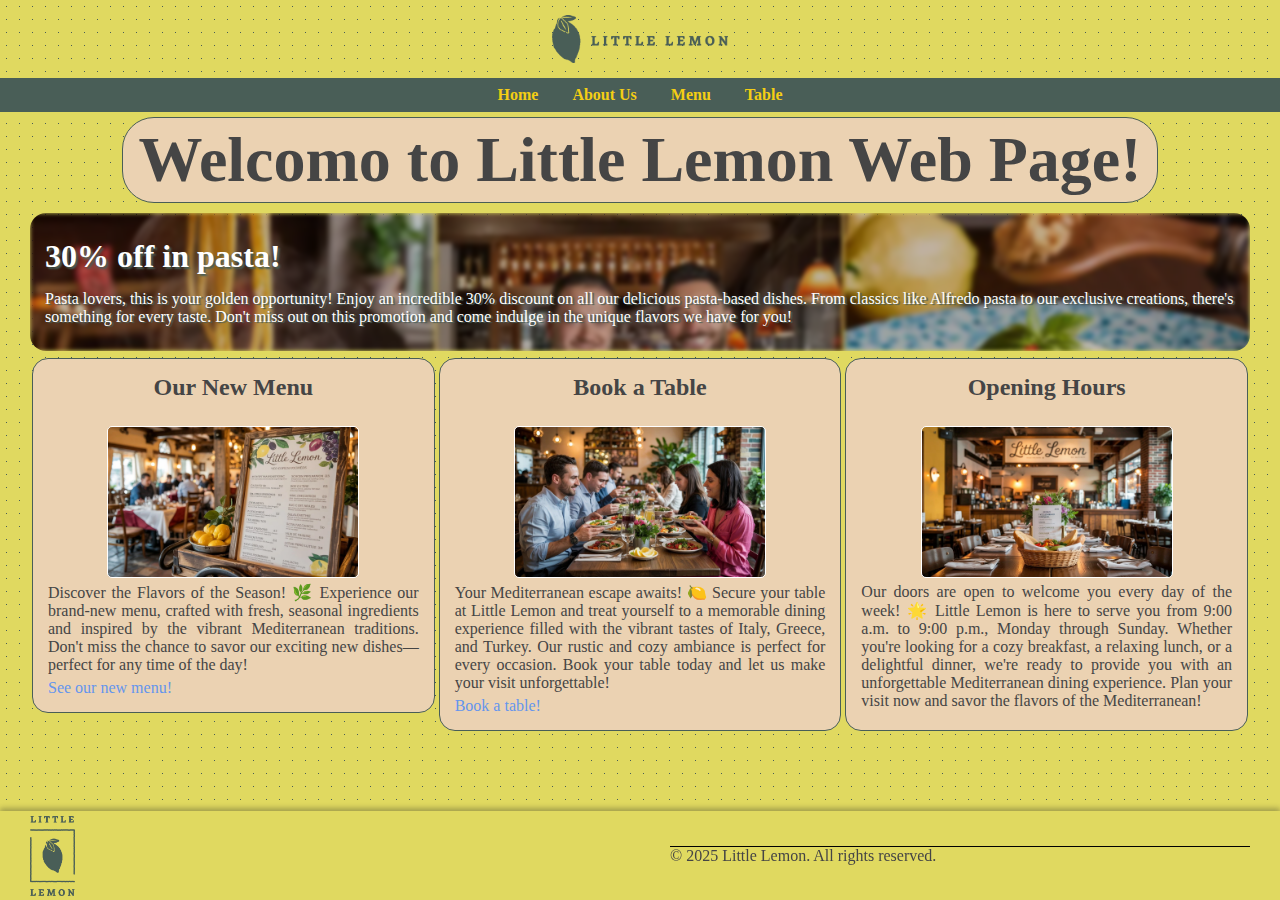
<file: index.html>
<!DOCTYPE html>
<html lang="en">
<head>
    <meta charset="UTF-8">
    <meta name="viewport" content="width=device-width, initial-scale=1.0">
    <title>Little Lemon</title>
    <link rel="stylesheet" href="styles.css">
    <link rel="stylesheet" href="paterns.css">
    <link rel="shortcut icon" href="src/img/webIco.png" type="image/png">

    <!--Metaetiquetas-->
    <meta name="description" content="Little Lemon - Mediterranean family restaurant in Chicago. Enjoy vibrant flavors inspired by Italian, Greek, and Turkish cuisine in a rustic and relaxed setting."/>
    <meta name="title" content="Little Lemon"/>
    <meta name="author" content="racingsoul28">
    <meta name="language" content="english">
    <meta name="googlebot" content="notranslate" />
    <meta http-equiv="content-type" content="text/html">
    <meta http-equiv="content-type" content="text/html">
    <meta http-equiv="default-style"/>
    <meta name="format-detection" content="telephone=no"/>
    <meta name="HandheldFriendly" content="true"/>
    <!--meta name="viewport" content="width=1366x768, initial-scale=1.0"/--> 
    <!--CIERRE: Metaetiquetas-->

    <!--metaetiquetas Open Graph-->
    <meta property="og:tittle" content="Little Lemon">
    <meta property="og:type" content="website">
    <meta property="og:image" content="webIco.png">
    <meta property="og:url" content="https://www.littleLemon.com">
    <meta property="og:description" content="Little Lemon - Mediterranean family restaurant in Chicago. Enjoy vibrant flavors inspired by Italian, Greek, and Turkish cuisine in a rustic and relaxed setting.">
    <meta property="og:locale" content="es_CA">
    <meta property="og:site_name" content="little Lemon">
    <!--CIERRE: metaetiquetas Open Graph-->    
</head>
<body class="patern">
    <header>
        <a href="index.html">
            <img src="src/img/headerLogo.png" alt="littleLemon">
        </a>
    </header>
    <nav>
        <ul>
            <a href="index.html"><li>Home</li></a>
            <a href="about.html"><li>About Us</li></a>
            <a href="menu.html"><li>Menu</li></a>
            <a href="table.html"><li>Table</li></a>
        </ul>
    </nav>
    <main>
        <section>
            <div class="littleTittle">
                <h1>Welcomo to Little Lemon Web Page!</h1>
            </div>
        </section>
        <section class="sectionHeader">
            <div class="bgSectionHeader"></div>
            <article>
                <h1>30% off in pasta!</h1>
                <p>Pasta lovers, this is your golden opportunity! Enjoy an incredible 30% discount on all our delicious pasta-based dishes. From classics like Alfredo pasta to our exclusive creations, there's something for every taste. Don't miss out on this promotion and come indulge in the unique flavors we have for you!</p>
            </article>
        </section>
        <section class="sectionContent">
            <article>
                <h2>Our New Menu</h2>
                <div>
                    <div class="imgLabel"
                        style="
                        background-image: url('src/img/homeImg/menu02.webp');
                        ">
                    </div>
                </div>
                <p>Discover the Flavors of the Season! 🌿 Experience our brand-new menu, crafted with fresh, seasonal ingredients and inspired by the vibrant Mediterranean traditions. Don't miss the chance to savor our exciting new dishes—perfect for any time of the day!</p>
                <a href="menu.html">See our new menu!</a>
            </article>
            <article>
                <h2>Book a Table</h2>
                <div>
                    <div class="imgLabel"
                        style="
                        background-image: url('src/img/homeImg/people01.webp');
                        ">
                    </div>
                </div>
                <p>Your Mediterranean escape awaits! 🍋 Secure your table at Little Lemon and treat yourself to a memorable dining experience filled with the vibrant tastes of Italy, Greece, and Turkey. Our rustic and cozy ambiance is perfect for every occasion. Book your table today and let us make your visit unforgettable!</p>
                <a href="table.html">Book a table!</a>
            </article>
            <article>
                <h2>Opening Hours</h2>
                <div>
                    <div class="imgLabel"
                        style="
                        background-image: url('src/img/homeImg/local01.webp');
                        ">
                    </div>
                </div>
                <p>Our doors are open to welcome you every day of the week! 🌟 Little Lemon is here to serve you from 9:00 a.m. to 9:00 p.m., Monday through Sunday. Whether you're looking for a cozy breakfast, a relaxing lunch, or a delightful dinner, we're ready to provide you with an unforgettable Mediterranean dining experience. Plan your visit now and savor the flavors of the Mediterranean!</p>
            </article>
        </section>
    </main>
    <footer>
        <div>
            <a href="index.html">
                <img src="src/img/footerLogo.png" alt="littleLemonFooter" class="imgFooter"></div>
            </a>
        <div>
            <p>&copy; 2025 Little Lemon. All rights reserved.</p>
        </div>
    </footer>
</body>
</html>
</file>
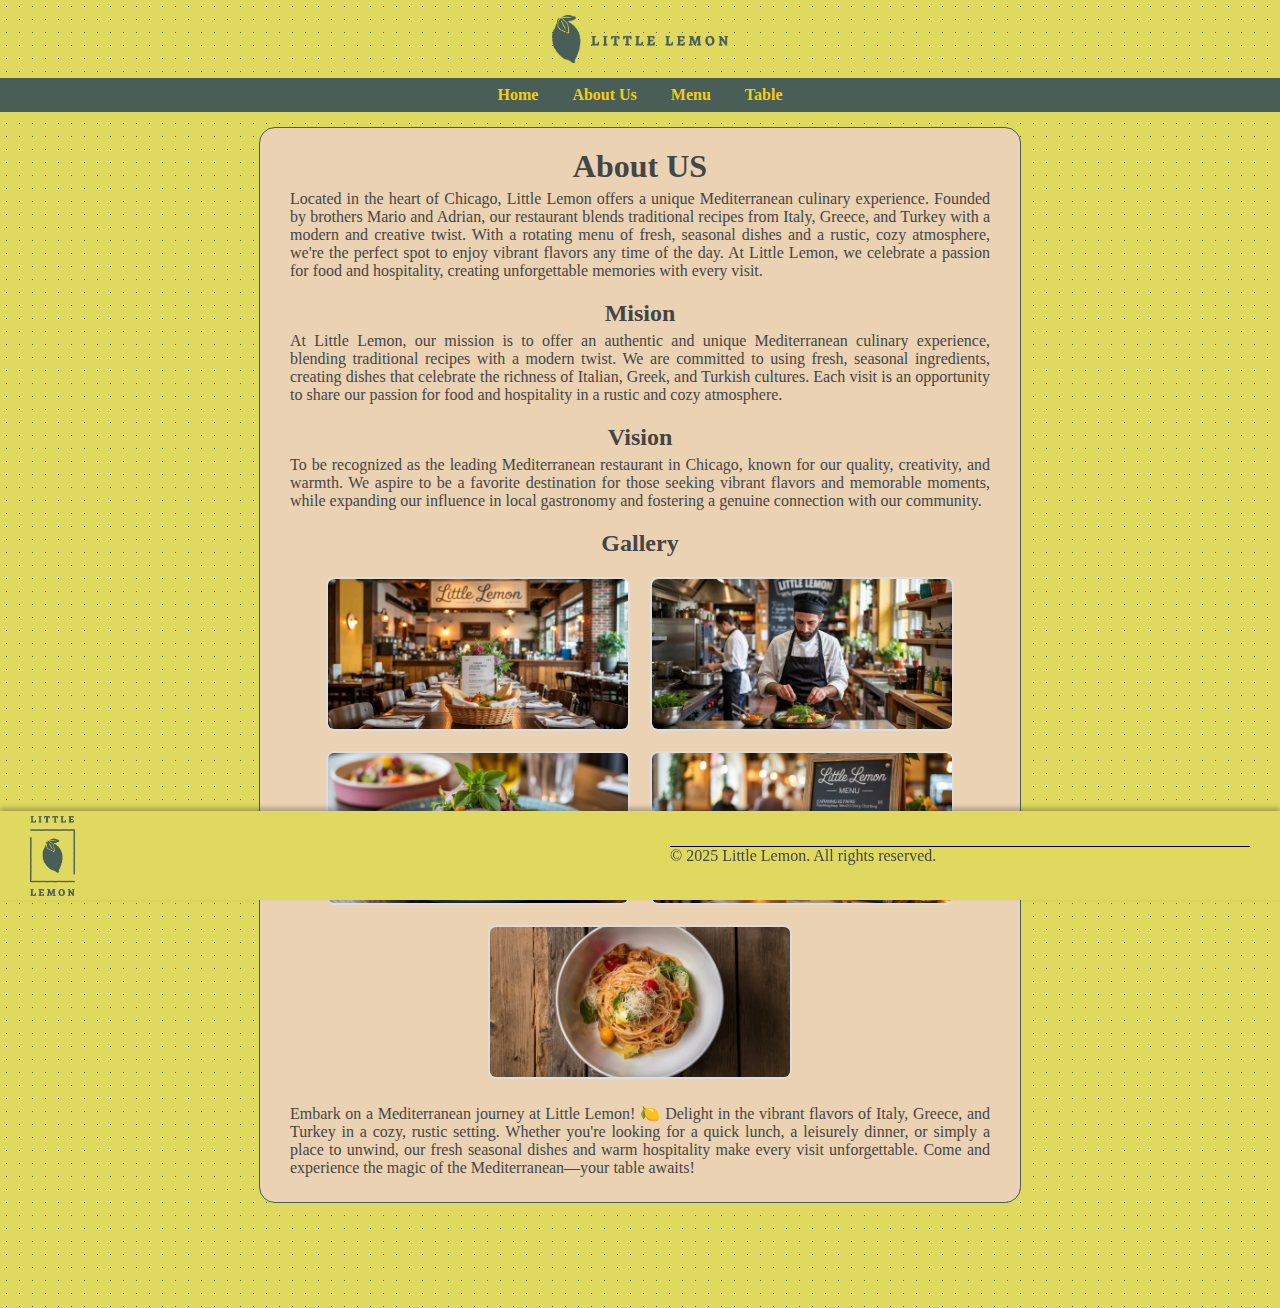
<file: about.html>
<!DOCTYPE html>
<html lang="en">
<head>
    <meta charset="UTF-8">
    <meta name="viewport" content="width=device-width, initial-scale=1.0">
    <title>Little Lemon</title>
    <link rel="stylesheet" href="styles.css">
    <link rel="stylesheet" href="paterns.css">
    <link rel="shortcut icon" href="src/img/webIco.png" type="image/png">

    <!--Metaetiquetas-->
    <meta name="description" content="Little Lemon - Mediterranean family restaurant in Chicago. Enjoy vibrant flavors inspired by Italian, Greek, and Turkish cuisine in a rustic and relaxed setting."/>
    <meta name="title" content="Little Lemon"/>
    <meta name="author" content="racingsoul28">
    <meta name="language" content="english">
    <meta name="googlebot" content="notranslate" />
    <meta http-equiv="content-type" content="text/html">
    <meta http-equiv="content-atype" content="text/html">
    <meta http-equiv="default-style"/>
    <meta name="format-detection" content="telephone=no"/>
    <meta name="HandheldFriendly" content="true"/>
    <!--meta name="viewport" content="width=1366x768, initial-scale=1.0"/--> 
    <!--CIERRE: Metaetiquetas-->

    <!--metaetiquetas Open Graph-->
    <meta property="og:tittle" content="Little Lemon">
    <meta property="og:type" content="website">
    <meta property="og:image" content="webIco.png">
    <meta property="og:url" content="https://www.littleLemon.com">
    <meta property="og:description" content="Little Lemon - Mediterranean family restaurant in Chicago. Enjoy vibrant flavors inspired by Italian, Greek, and Turkish cuisine in a rustic and relaxed setting.">
    <meta property="og:locale" content="es_CA">
    <meta property="og:site_name" content="little Lemon">
    <!--CIERRE: metaetiquetas Open Graph-->    
</head>
<body class="patern">
    <header>
        <a href="index.html">
            <img src="src/img/headerLogo.png" alt="littleLemon">
        </a>
    </header>
    <nav>
        <ul>
            <a href="index.html"><li>Home</li></a>
            <a href="about.html"><li>About Us</li></a>
            <a href="menu.html"><li>Menu</li></a>
            <a href="table.html"><li>Table</li></a>
        </ul>
    </nav>
    <main>
        <section class="sheetContainer">
            <article>
                <h1>About US</h1>
                <p>Located in the heart of Chicago, Little Lemon offers a unique Mediterranean culinary experience. Founded by brothers Mario and Adrian, our restaurant blends traditional recipes from Italy, Greece, and Turkey with a modern and creative twist. With a rotating menu of fresh, seasonal dishes and a rustic, cozy atmosphere, we're the perfect spot to enjoy vibrant flavors any time of the day. At Little Lemon, we celebrate a passion for food and hospitality, creating unforgettable memories with every visit.</p>
                <h2>Mision</h2>
                <p>At Little Lemon, our mission is to offer an authentic and unique Mediterranean culinary experience, blending traditional recipes with a modern twist. We are committed to using fresh, seasonal ingredients, creating dishes that celebrate the richness of Italian, Greek, and Turkish cultures. Each visit is an opportunity to share our passion for food and hospitality in a rustic and cozy atmosphere.</p>
                <h2>Vision</h2>
                <p>To be recognized as the leading Mediterranean restaurant in Chicago, known for our quality, creativity, and warmth. We aspire to be a favorite destination for those seeking vibrant flavors and memorable moments, while expanding our influence in local gastronomy and fostering a genuine connection with our community.</p>
                <h2>Gallery</h2>
                <div class="gallery">
                    <div class="image">
                        <a href="src/img/homeImg/local01.webp">
                            <img src="src/img/homeImg/local01.webp" alt="imgLocal">
                        </a>
                    </div>
                    <div class="image">
                        <a href="src/img/homeImg/coocking01.webp">
                            <img src="src/img/homeImg/coocking01.webp" alt="imgLocal">
                        </a>
                    </div>
                    <div class="image">
                        <a href="src/img/homeImg/dish.webp">
                            <img src="src/img/homeImg/dish.webp" alt="imgLocal">
                        </a>
                    </div>
                    <div class="image">
                        <a href="src/img/homeImg/menu01.webp">
                            <img src="src/img/homeImg/menu01.webp" alt="imgLocal">
                        </a>
                    </div>
                    <div class="image">
                        <a href="src/img/homeImg/pasta03.webp">
                            <img src="src/img/homeImg/pasta03.webp" alt="imgLocal">
                        </a>
                    </div>
                </div>    
                <p>Embark on a Mediterranean journey at Little Lemon! 🍋 Delight in the vibrant flavors of Italy, Greece, and Turkey in a cozy, rustic setting. Whether you're looking for a quick lunch, a leisurely dinner, or simply a place to unwind, our fresh seasonal dishes and warm hospitality make every visit unforgettable. Come and experience the magic of the Mediterranean—your table awaits!</p>        
            </article>
        </section>
    </main>
    <footer>
        <div>
            <a href="index.html">
                <img src="src/img/footerLogo.png" alt="littleLemonFooter" class="imgFooter"></div>
            </a>
        <div>
            <p>&copy; 2025 Little Lemon. All rights reserved.</p>
        </div>
    </footer>
</body>
</html>
</file>
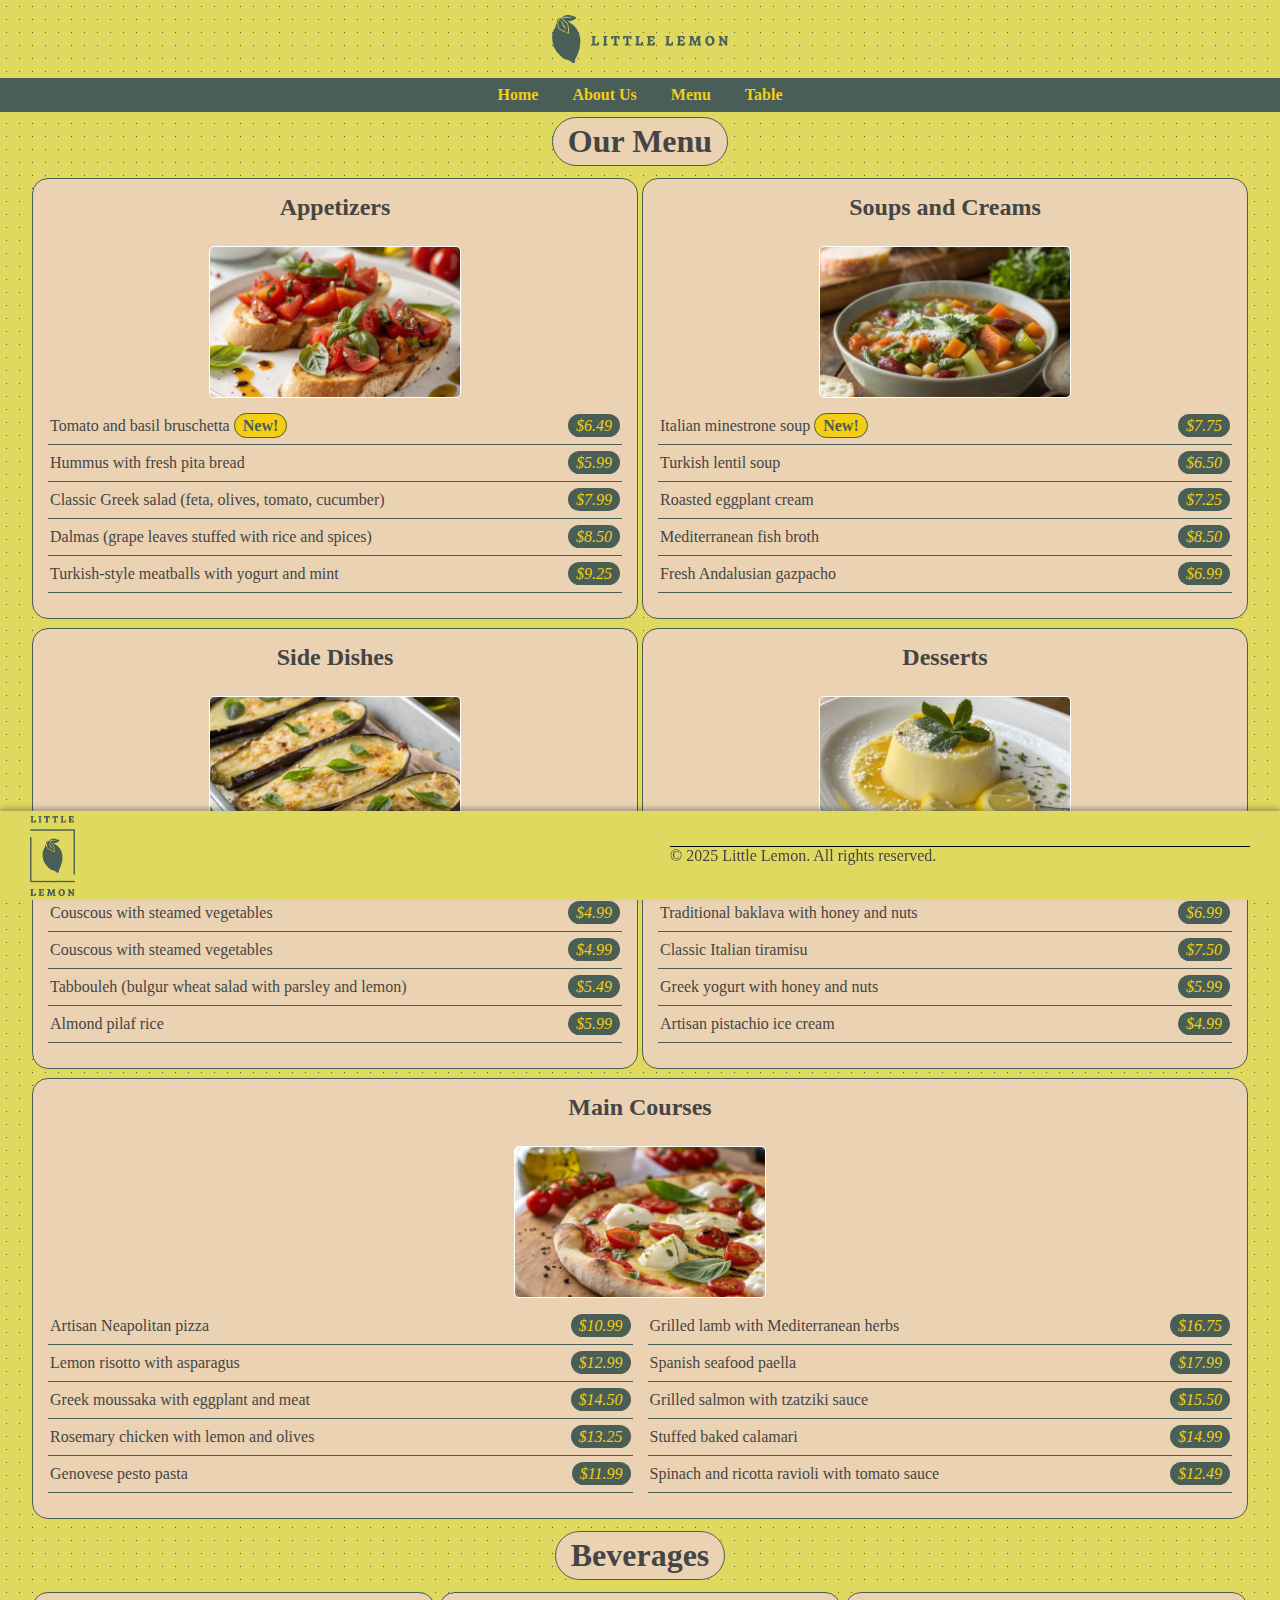
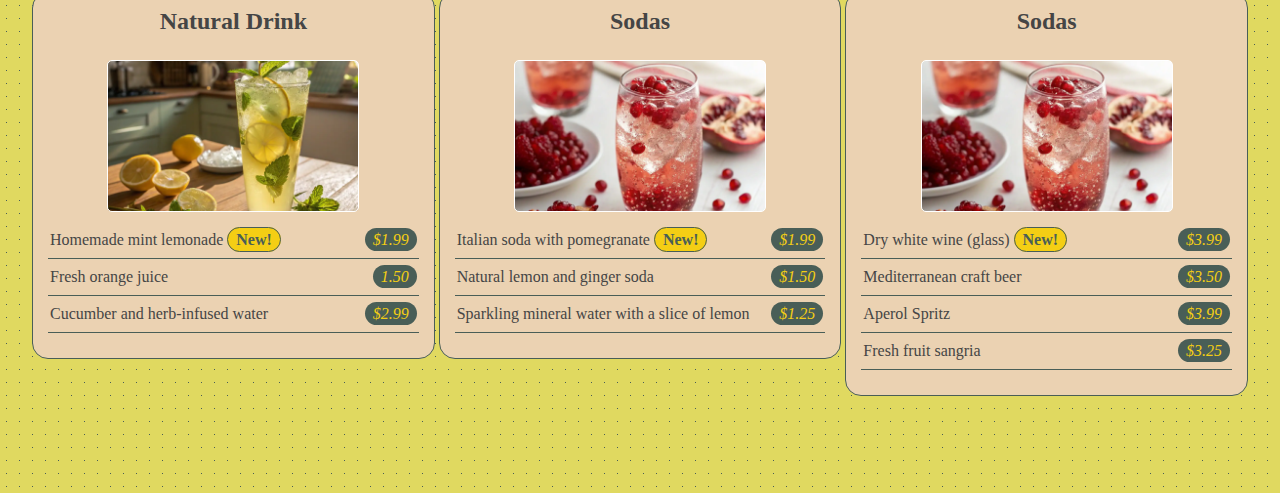
<file: menu.html>
<!DOCTYPE html>
<html lang="en">
<head>
    <meta charset="UTF-8">
    <meta name="viewport" content="width=device-width, initial-scale=1.0">
    <title>Little Lemon</title>
    <link rel="stylesheet" href="styles.css">
    <link rel="stylesheet" href="paterns.css">
    <link rel="shortcut icon" href="src/img/webIco.png" type="image/png">

    <!--Metaetiquetas-->
    <meta name="description" content="Little Lemon - Mediterranean family restaurant in Chicago. Enjoy vibrant flavors inspired by Italian, Greek, and Turkish cuisine in a rustic and relaxed setting."/>
    <meta name="title" content="Little Lemon"/>
    <meta name="author" content="racingsoul28">
    <meta name="language" content="english">
    <meta name="googlebot" content="notranslate" />
    <meta http-equiv="content-type" content="text/html">
    <meta http-equiv="content-type" content="text/html">
    <meta http-equiv="default-style"/>
    <meta name="format-detection" content="telephone=no"/>
    <meta name="HandheldFriendly" content="true"/>
    <!--meta name="viewport" content="width=1366x768, initial-scale=1.0"/--> 
    <!--CIERRE: Metaetiquetas-->

    <!--metaetiquetas Open Graph-->
    <meta property="og:tittle" content="Little Lemon">
    <meta property="og:type" content="website">
    <meta property="og:image" content="webIco.png">
    <meta property="og:url" content="https://www.littleLemon.com">
    <meta property="og:description" content="Little Lemon - Mediterranean family restaurant in Chicago. Enjoy vibrant flavors inspired by Italian, Greek, and Turkish cuisine in a rustic and relaxed setting.">
    <meta property="og:locale" content="es_CA">
    <meta property="og:site_name" content="little Lemon">
    <!--CIERRE: metaetiquetas Open Graph-->    
</head>
<body class="patern">
    <header>
        <a href="index.html">
            <img src="src/img/headerLogo.png" alt="littleLemon">
        </a>
    </header>
    <nav>
        <ul>
            <a href="index.html"><li>Home</li></a>
            <a href="about.html"><li>About Us</li></a>
            <a href="menu.html"><li>Menu</li></a>
            <a href="table.html"><li>Table</li></a>
        </ul>
    </nav>
    <main>
        <section>
            <div>
                <h1 class="littleTittle">Our Menu</h1>
            </div>
        </section>
        <section class="sectionContent">
            <article>
                <h2>Appetizers</h2>
                <div>
                    <div class="imgLabel"
                        style="
                        background-image: url('src/img/menu/tomato-and-basil-bruschetta-s.webp');
                        ">
                    </div>
                </div>
                <table class="prizeTable">
                    <tbody>
                        <tr>
                            <td>Tomato and basil bruschetta <span class="new">New!</span></td>
                            <td><span class="prize">$6.49</span></td>
                        </tr>
                        <tr>
                            <td>Hummus with fresh pita bread</td>
                            <td><span class="prize">$5.99</span></td>
                        </tr>
                        <tr>
                            <td>Classic Greek salad (feta, olives, tomato, cucumber)</td>
                            <td><span class="prize">$7.99</span></td>
                        </tr>
                        <tr>
                            <td>Dalmas (grape leaves stuffed with rice and spices)</td>
                            <td><span class="prize">$8.50</span></td>
                        </tr>
                        <tr>
                            <td>Turkish-style meatballs with yogurt and mint</td>
                            <td><span class="prize">$9.25</span></td>
                        </tr>
                    </tbody>
                </table>
            </article>
            <article>
                <h2>Soups and Creams</h2>
                <div>
                    <div class="imgLabel"
                        style="
                        background-image: url('src/img/menu/italian-minestrone-soup.webp');
                        ">
                    </div>
                </div>
                <table class="prizeTable">
                    <tbody>
                        <tr>
                            <td>Italian minestrone soup <span class="new">New!</span></td>
                            <td><span class="prize">$7.75</span></td>
                        </tr>
                        <tr>
                            <td>Turkish lentil soup</td>
                            <td><span class="prize">$6.50</span></td>
                        </tr>
                        <tr>
                            <td>Roasted eggplant cream</td>
                            <td><span class="prize">$7.25</span></td>
                        </tr>
                        <tr>
                            <td>Mediterranean fish broth</td>
                            <td><span class="prize">$8.50</span></td>
                        </tr>
                        <tr>
                            <td>Fresh Andalusian gazpacho</td>
                            <td><span class="prize">$6.99</span></td>
                        </tr>
                    </tbody>
                </table>
            </article>
        </section>
        <section class="sectionContent">
            <article>
                <h2>Side Dishes</h2>
                <div>
                    <div class="imgLabel"
                        style="
                        background-image: url('src/img/menu/gratinated-baked-eggplants.webp');
                        ">
                    </div>
                </div>
                <table class="prizeTable">
                    <tbody>
                        <tr>
                            <td>Gratinated baked eggplants <span class="new">New!</span></td>
                            <td><span class="prize">$6.75</span></td>
                        </tr>
                        <tr>
                            <td>Couscous with steamed vegetables</td>
                            <td><span class="prize">$4.99</span></td>
                        </tr>
                        <tr>
                            <td>Couscous with steamed vegetables</td>
                            <td><span class="prize">$4.99</span></td>
                        </tr>
                        <tr>
                            <td>Tabbouleh (bulgur wheat salad with parsley and lemon)</td>
                            <td><span class="prize">$5.49</span></td>
                        </tr>
                        <tr>
                            <td>Almond pilaf rice</td>
                            <td><span class="prize">$5.99</span></td>
                        </tr>
                    </tbody>
                </table>
            </article>
            <article>
                <h2>Desserts</h2>
                <div>
                    <div class="imgLabel"
                        style="
                        background-image: url('src/img/menu/lemon-panna-cotta.webp');
                        ">
                    </div>
                </div>
                <table class="prizeTable">
                    <tbody>
                        <tr>
                            <td>Lemon panna cotta <span class="new">New!</span></td>
                            <td><span class="prize">$6.50</span></td>
                        </tr>
                        <tr>
                            <td>Traditional baklava with honey and nuts</td>
                            <td><span class="prize">$6.99</span></td>
                        </tr>
                        <tr>
                            <td>Classic Italian tiramisu</td>
                            <td><span class="prize">$7.50</span></td>
                        </tr>
                        <tr>
                            <td>Greek yogurt with honey and nuts</td>
                            <td><span class="prize">$5.99</span></td>
                        </tr>
                        <tr>
                            <td>Artisan pistachio ice cream</td>
                            <td><span class="prize">$4.99</span></td>
                        </tr>
                    </tbody>
                </table>
            </article>
        </section>
        <section class="sectionContent">
            <article>
                <h2>Main Courses</h2>
                <div>
                    <div class="imgLabel"
                        style="
                        background-image: url('src/img/menu/artisan-neapolitan-pizza.webp');
                        ">
                    </div>
                </div>
                <div class="menuListFlex">
                    <div class="contentFlex">
                        <table class="prizeTable">
                            <tbody>
                                <tr>
                                    <td>Artisan Neapolitan pizza</td>
                                    <td><span class="prize">$10.99</span></td>
                                </tr>
                                <tr>
                                    <td>Lemon risotto with asparagus</td>
                                    <td><span class="prize">$12.99</span></td>
                                </tr>
                                <tr>
                                    <td>Greek moussaka with eggplant and meat</td>
                                    <td><span class="prize">$14.50</span></td>
                                </tr>
                                <tr>
                                    <td>Rosemary chicken with lemon and olives</td>
                                    <td><span class="prize">$13.25</span></td>
                                </tr>
                                <tr>
                                    <td>Genovese pesto pasta</td>
                                    <td><span class="prize">$11.99</span></td>
                                </tr>
                            </tbody>
                        </table>
                    </div>
                    <div class="contentFlex">
                        <table class="prizeTable">
                            <tbody>
                                <tr>
                                    <td>Grilled lamb with Mediterranean herbs</td>
                                    <td><span class="prize">$16.75</span></td>
                                </tr>
                                <tr>
                                    <td>Spanish seafood paella</td>
                                    <td><span class="prize">$17.99</span></td>
                                </tr>
                                <tr>
                                    <td>Grilled salmon with tzatziki sauce</td>
                                    <td><span class="prize">$15.50</span></td>
                                </tr>
                                <tr>
                                    <td>Stuffed baked calamari</td>
                                    <td><span class="prize">$14.99</span></td>
                                </tr>
                                <tr>
                                    <td>Spinach and ricotta ravioli with tomato sauce</td>
                                    <td><span class="prize">$12.49</span></td>
                                </tr>
                            </tbody>
                        </table>
                    </div>
                </div>
            </article>
        </section>
        <section>
            <div style="text-align: center;">
                <h1 class="littleTittle">Beverages</h1>
            </div>
        </section>
        <section class="sectionContent">
            <article>
                <h2>Natural Drink</h2>
                <div>
                    <div class="imgLabel"
                        style="
                        background-image: url('src/img/menu/homemade-mint-lemonade.webp');
                        ">
                    </div>
                </div>
                <table class="prizeTable">
                    <tbody>
                        <tr>
                            <td>Homemade mint lemonade  <span class="new">New!</span></td>
                            <td><span class="prize">$1.99</span></td>
                        </tr>
                        <tr>
                            <td>Fresh orange juice</td>
                            <td><span class="prize">1.50</span></td>
                        </tr>
                        <tr>
                            <td>Cucumber and herb-infused water</td>
                            <td><span class="prize">$2.99</span></td>
                        </tr>                
                    </tbody>
                </table>
            </article>
            <article>
                <h2>Sodas</h2>
                <div>
                    <div class="imgLabel"
                        style="
                        background-image: url('src/img/menu/italian-soda-with-pomegranate.webp');
                        ">
                    </div>
                </div>
                <table class="prizeTable">
                    <tbody>
                        <tr>
                            <td>Italian soda with pomegranate <span class="new">New!</span></td>
                            <td><span class="prize">$1.99</span></td>
                        </tr>
                        <tr>
                            <td>Natural lemon and ginger soda</td>
                            <td><span class="prize">$1.50</span></td>
                        </tr>
                        <tr>
                            <td>Sparkling mineral water with a slice of lemon</td>
                            <td><span class="prize">$1.25</span></td>
                        </tr>
                    </tbody>
                </table>
            </article>
            <article>
                <h2>Sodas</h2>
                <div>
                    <div class="imgLabel"
                        style="
                        background-image: url('src/img/menu/italian-soda-with-pomegranate.webp');
                        ">
                    </div>
                </div>
                <table class="prizeTable">
                    <tbody>
                        <tr>
                            <td>Dry white wine (glass) <span class="new">New!</span></td>
                            <td><span class="prize">$3.99</span></td>
                        </tr>
                        <tr>
                            <td>Mediterranean craft beer</td>
                            <td><span class="prize">$3.50</span></td>
                        </tr>
                        <tr>
                            <td>Aperol Spritz</td>
                            <td><span class="prize">$3.99</span></td>
                        </tr>
                        <tr>
                            <td>Fresh fruit sangria</td>
                            <td><span class="prize">$3.25</span></td>
                        </tr>
                    </tbody>
                </table>
            </article>
        </section>
    </main>
    <footer>
        <div>
            <a href="index.html">
                <img src="src/img/footerLogo.png" alt="littleLemonFooter" class="imgFooter"></div>
            </a>
        <div>
            <p>&copy; 2025 Little Lemon. All rights reserved.</p>
        </div>
    </footer>
</body>
</html>
</file>
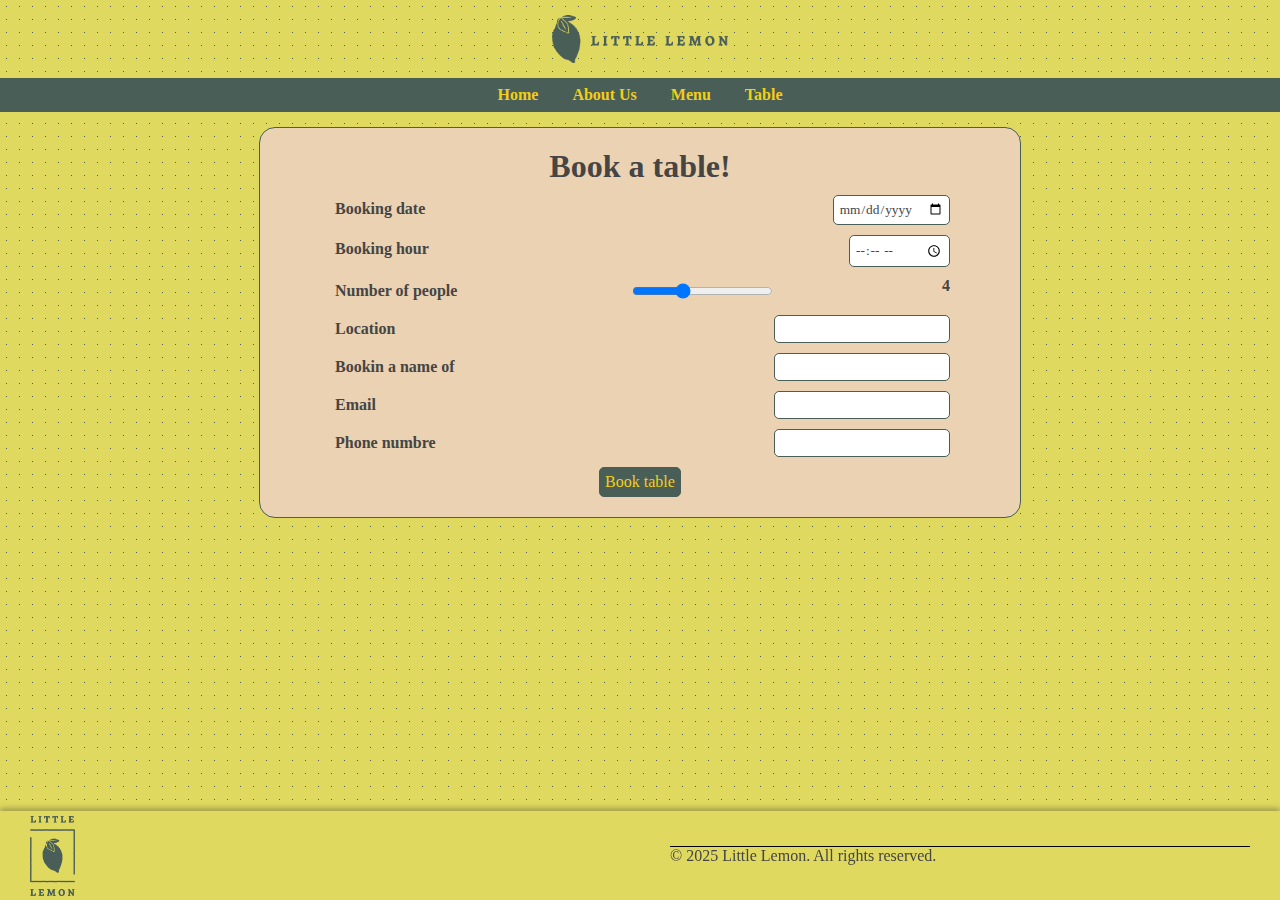
<file: table.html>
<!DOCTYPE html>
<html lang="en">
<head>
    <meta charset="UTF-8">
    <meta name="viewport" content="width=device-width, initial-scale=1.0">
    <title>Little Lemon</title>
    <link rel="stylesheet" href="styles.css">
    <link rel="stylesheet" href="paterns.css">
    <link rel="stylesheet" href="forms.css">
    <link rel="shortcut icon" href="src/img/webIco.png" type="image/png">

    <!--Metaetiquetas-->
    <meta name="description" content="Little Lemon - Mediterranean family restaurant in Chicago. Enjoy vibrant flavors inspired by Italian, Greek, and Turkish cuisine in a rustic and relaxed setting."/>
    <meta name="title" content="Little Lemon"/>
    <meta name="author" content="racingsoul28">
    <meta name="language" content="english">
    <meta name="googlebot" content="notranslate" />
    <meta http-equiv="content-type" content="text/html">
    <meta http-equiv="content-atype" content="text/html">
    <meta http-equiv="default-style"/>
    <meta name="format-detection" content="telephone=no"/>
    <meta name="HandheldFriendly" content="true"/>
    <!--meta name="viewport" content="width=1366x768, initial-scale=1.0"/--> 
    <!--CIERRE: Metaetiquetas-->

    <!--metaetiquetas Open Graph-->
    <meta property="og:tittle" content="Little Lemon">
    <meta property="og:type" content="website">
    <meta property="og:image" content="webIco.png">
    <meta property="og:url" content="https://www.littleLemon.com">
    <meta property="og:description" content="Little Lemon - Mediterranean family restaurant in Chicago. Enjoy vibrant flavors inspired by Italian, Greek, and Turkish cuisine in a rustic and relaxed setting.">
    <meta property="og:locale" content="es_CA">
    <meta property="og:site_name" content="little Lemon">
    <!--CIERRE: metaetiquetas Open Graph-->    
</head>
<body class="patern">
    <header>
        <a href="index.html">
            <img src="src/img/headerLogo.png" alt="littleLemon">
        </a>
    </header>
    <nav>
        <ul>
            <a href="index.html"><li>Home</li></a>
            <a href="about.html"><li>About Us</li></a>
            <a href="menu.html"><li>Menu</li></a>
            <a href="table.html"><li>Table</li></a>
        </ul>
    </nav>
    <main>
        <section class="sheetContainer">
            <article>
                <h1>Book a table!</h1>
                <form action="table.html" method="get" id="formulario">
                    <div>
                      <label for="booking_date">Booking date</label>
                      <input required  type="date" name="booking_date" id="booking_date" />
                    </div>
                    <div>
                        <label for="booking_hour">Booking hour</label>
                        <input required type="time" name="booking_hour" id="booking_hour" />
                      </div>
                    <div>
                      <label for="booking_people">Number of people</label>
                      <input
                        required 
                        type="range"
                        name="booking_people"
                        id="booking_people"
                        min="1"
                        max="10"
                        value="4"
                        oninput="this.nextElementSibling.value = this.value"
                      />
                      <output>4</output>
                    </div>
                    <div>
                      <label for="booking_location">Location</label>
                      <input required name="booking_location" id="booking_location" list="locations">
                      <datalist id="locations">
                        <option value="Downtown"></option>
                        <option value="Uptown"></option>
                      </datalist>
                    </div>
                    <div>
                        <label for="booking_personName">Bookin a name of</label>
                        <input required type="text" name="booking_personName" id="booking_personName">
                    </div>
                    <div>
                        <label for="booking_personEmail">Email</label>
                        <input type="email" name="booking_personEmail" id="booking_personEmail">
                    </div>
                    <div>
                        <label for="booking_personEmail">Phone numbre</label>
                        <input required type="tel" name="booking_personEmail" id="booking_personEmail">
                    </div>
                </form>
                <button type="submit">Book table</button>
            </article>
    </main>
    <footer>
        <div>
            <a href="index.html">
                <img src="src/img/footerLogo.png" alt="littleLemonFooter" class="imgFooter"></div>
            </a>
        <div>
            <p>&copy; 2025 Little Lemon. All rights reserved.</p>
        </div>
    </footer>
</body>
</html>
</file>
<file: styles.css>
* {
    margin: 0;
    padding: 0;
    font-family: Georgia, 'Times New Roman', Times, serif;
    color: #454545;
}

a{
    color: cornflowerblue;
    text-decoration: none;
    text-align: left;
}

body{
    background-color: #E0D960; 
}

header {
    padding: 15px;
}

header img {
    max-height: 3rem;
    display: block;
    margin: auto;
}

nav {
    background-color: #495e57;
    position: sticky;
    top: 0;
    z-index: 2;
}

nav > ul{
    list-style: none;
    text-align: center;
    padding: 3px;
}

nav li {
    transition: 0.5s;
    display: inline-block;
    padding: 5px 10px;
    margin: auto 5px;
    border-radius: 1rem;
    color: #f4ce14;
    font-weight: bold;
}

nav li:hover {
    transition: 0.5s;
    color: #495e57;
    background-color: #f4ce14;
    cursor: pointer;
    padding: 5px 20px;
}

main{
    padding-bottom: 90px;
}
main section:first-child{
    text-align: center;
}
.littleTittle{
    display: inline-block;
    margin: 5px 30px;
    padding: 5px 15px;    
    border-radius: 2rem;
    background-color: #ebd2b2;
    border: 1px solid #495e57;
    text-align: center;
    font-size: 2rem;
}
.sectionHeader{
    margin: 5px 30px;
    padding: 25px 15px;
    border-radius: 1rem;
    background-position: center;
    position: relative;
    overflow: hidden;
}

.bgSectionHeader{
    background-image: url('src/img/homeImg/pasta04.webp');
    filter: brightness(75%) blur(2px);
    width: 100%;
    height: 100%;
    background-size: cover;
    position: absolute;
    bottom: 0;
    right: 0;
    z-index: -1;
}

.sectionHeader h1{
    color: white;
    text-shadow: 2px 2px 2px #495e57;
    padding-bottom: 15px;
}
.sectionHeader p{
    color: white;
    text-shadow: 2px 1px 1px #495e57;
}

.sectionContent{
    display: flex;
    flex-flow: row wrap;
    margin: 5px 30px;
    align-items: flex-start;
}

.sectionContent > article {
    transition: 0.3s;
    background-color: #ebd2b2;
    flex: 1;
    margin: 2px;
    border-radius: 1rem;
    padding: 15px;
    min-width: 250px;
    text-align: justify;
    border: 1px solid #495e57;
}

.sectionContent > article > div{
    overflow: hidden;
    display: flex;
    align-items: center;
    border-radius: 5px;
}

.sectionContent > article:hover{
    transition: 0.3s;
    scale: 1.1;
    margin: 2rem;
    box-shadow: 3px 3px 6px 1px rgba(25, 31, 29, 50%);
}

.sectionContent > article > div > img{
    display: block;
    width: 100%;
    max-width: 250px;
    margin: auto;
}
.imgLabel{
    width: 100%;
    max-width: 250px;
    height: 150px;
    border: 1px solid white;
    border-radius: 5px;
    background-size: cover;
    background-position: center;    
    display: block;
    margin: auto;
}

.sectionContent > article > h2{
    padding: 0 0 25px;
    text-align: center;
}

.sectionContent > article > p{
    padding: 5px 0;
}

footer{
    display: flex;
    flex-flow: row nowrap;
    align-items: center;
    margin: 0;
    position: fixed;
    bottom: 0;
    left: 0;
    width: 100%;
    background-color: #E0D960;
    box-shadow: 0px -3px 5px rgba(25, 31, 29, 30%);
}

footer > div{
    flex: 1;
    margin: 0 30px;
}

.imgFooter{
    margin-top: 5px;
    max-height: 80px;
}

footer > div > p{
    border-top: 1px solid black;
    width: 100%;
}

/*Css para paginas internas*/
.sheetContainer{
    margin: 15px auto;
    padding: 20px;
    max-width: 720px;
    width: 90%;
    background-color: #ebd2b2;
    overflow: hidden;
    border: 1px solid #495e57;
    border-radius: 1rem;
}
.sheetContainer h1 {
    font-size: 2rem;
    text-align: center;
}
.sheetContainer h2 {
    padding-top: 15px;
}
.sheetContainer p {
    text-align: justify;
    padding: 5px 10px;
}
.gallery {
    display: flex;
    flex-wrap: wrap;
    justify-content: center;
    gap: 20px;
    padding: 20px;
}
.image {
    border: 2px solid #ddd;
    border-radius: 8px;
    overflow: hidden;
    max-width: 300px;
    max-height: 150px;
    display: flex;
    align-items: center;
    justify-content: center;
    background-color: #fff;
    transition: 0.3s;
}
.image:hover{
    scale: 1.1;
    transition: 0.3s;
}
.image img {
    max-width: 100%;
    max-height: 100%;
    object-fit: cover;
}
.prizeTable{
    width: 100%; 
    border-collapse: collapse; 
    text-align: left;
    margin-top: 10px;
    margin-bottom: 10px;
}
.prizeTable tr{
    border-bottom: 1px solid #495e57;
}
.prizeTable td{
    padding: 2px;
    line-height: 2rem;
    max-width: 350px;
}
.prizeTable td:nth-child(2){
    text-align: right;
    font-style: italic;
}
.menuListFlex{
    display: flex;
    flex-flow: row wrap;
    justify-content: space-around;
    gap: 15px;
}
.contentFlex{
    min-width: 350px;
    flex: 1;
}
.prize{
    color: #f4ce14;
    background-color: #495e57;
    padding: 3px 8px;
    border-radius: 1rem;
    font-style: italic;
}
.new{
    background-color: #f4ce14;
    color: #495e57;
    border: 1px solid #495e57;
    padding: 3px 8px;
    border-radius: 1rem;
    font-weight: bold;
    text-align: center;
    transition: 0.3s;
}
.new:hover{
    color: #f4ce14;
    background-color: #495e57;
    transition: 0.3s;
}
/*CIERRE: Css para paginas internas*/
</file>
<file: paterns.css>
.patern{
    background-color: #E0D960;
opacity: 1;
background-image: radial-gradient(#495e57 0.65px, #E0D960 0.65px);
background-size: 13px 13px;
}
</file>
<file: forms.css>
label{
    padding: 5px;
}
form > div {
    display: flex;
    flex-flow: row wrap;
    justify-content: space-between;
    align-content: center;
    margin: 10px 50px;
}
form div > input{
    border: 1px solid #495e57;
    border-radius: 5px;
    padding: 5px;
}
button{
    font-size: 1rem;
    padding: 5px;
    border-radius: 5px;
    border: 1px solid #495e57;
    cursor: pointer;
    color: #f4ce14;
    background-color: #495e57;
}
button:hover{
    border: 1px solid #495e57;
    color: #495e57;
    background-color: #f4ce14;
}
button:active{
    border: 1px solid #495e57;
    color: #f4ce14;
    background-color: #495e57;
}
form{
    font-weight: bold;
}
</file>
